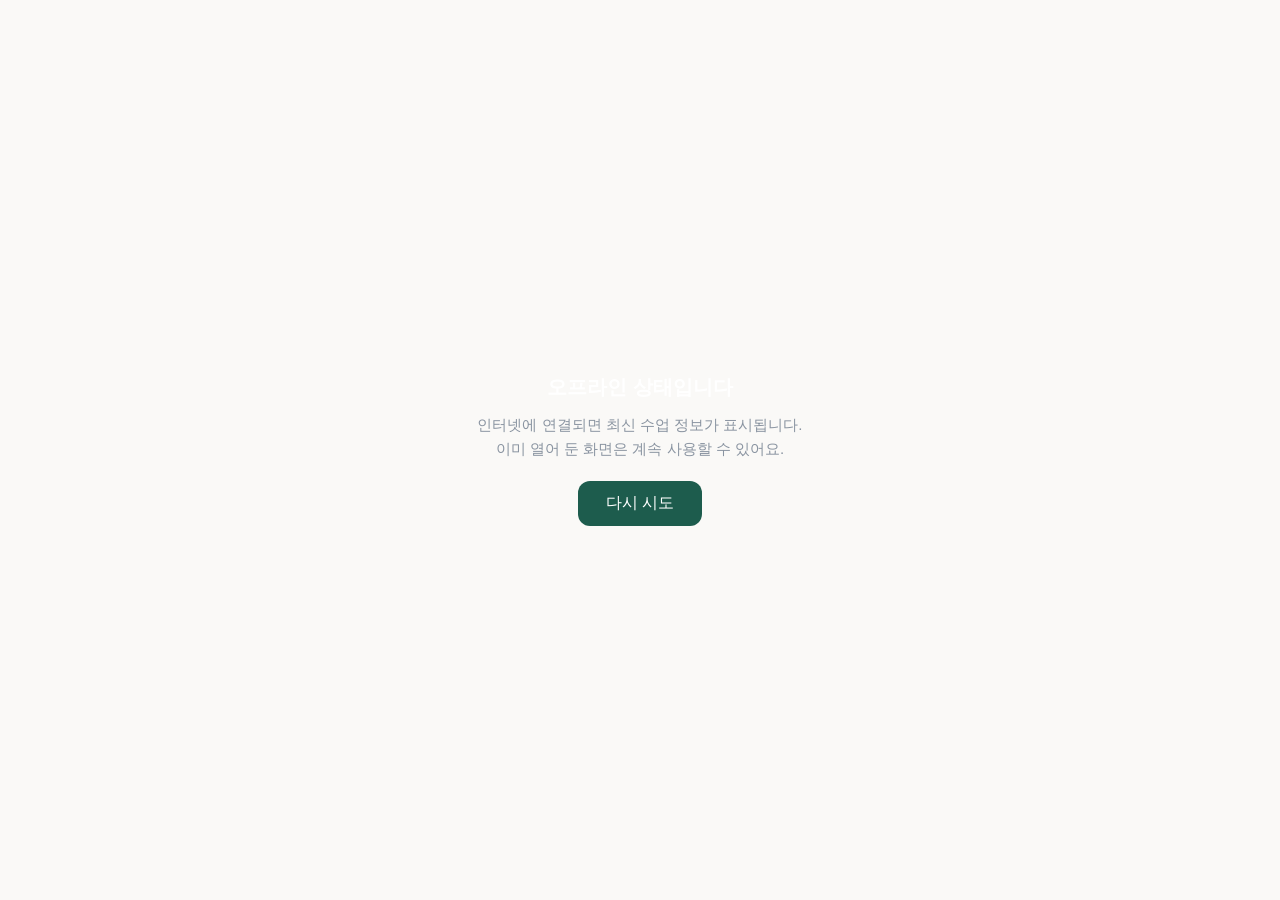
<file: offline.html>
<!DOCTYPE html>
<html lang="ko">
<head>
<meta charset="utf-8">
<meta name="viewport" content="width=device-width, initial-scale=1">
<meta name="theme-color" content="#1d5c4d">
<title>오프라인 상태입니다 — Song Piano Studio Manager</title>
<style>
  body { margin:0; min-height:100vh; display:flex; align-items:center; justify-content:center;
         background:#faf9f7; color:#e8ebf0; font-family:-apple-system,'Apple SD Gothic Neo','Noto Sans KR',sans-serif; }
  .box { text-align:center; padding:32px; max-width:340px; }
  .box h1 { font-size:20px; margin:0 0 12px; color:#fff; }
  .box p { font-size:15px; line-height:1.6; color:#8a94a1; margin:0 0 20px; }
  button { background:#1d5c4d; color:#fff; border:0; border-radius:12px;
           font-size:16px; padding:12px 28px; cursor:pointer; }
</style>
</head>
<body>
<div class="box">
  <h1>오프라인 상태입니다</h1>
  <p>인터넷에 연결되면 최신 수업 정보가 표시됩니다. 이미 열어 둔 화면은 계속 사용할 수 있어요.</p>
  <button onclick="location.reload()">다시 시도</button>
</div>
</body>
</html>
</file>
